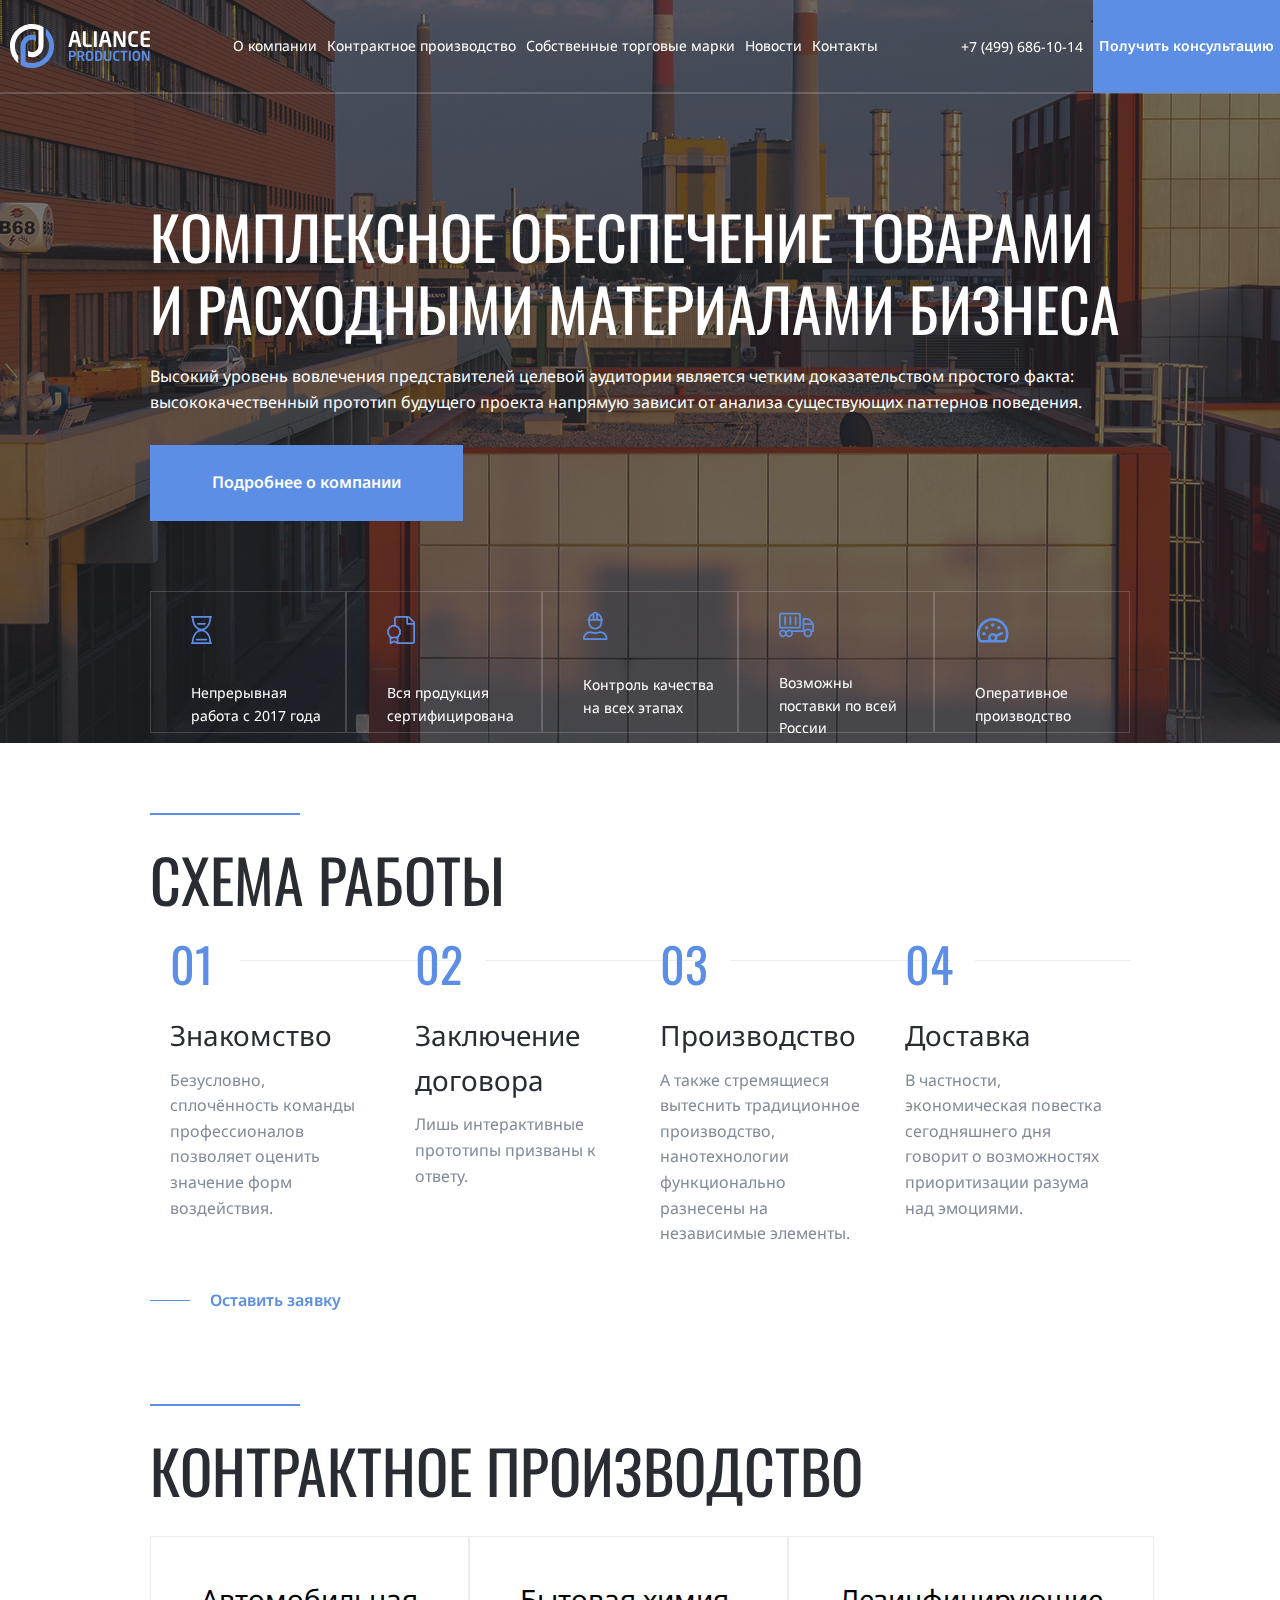
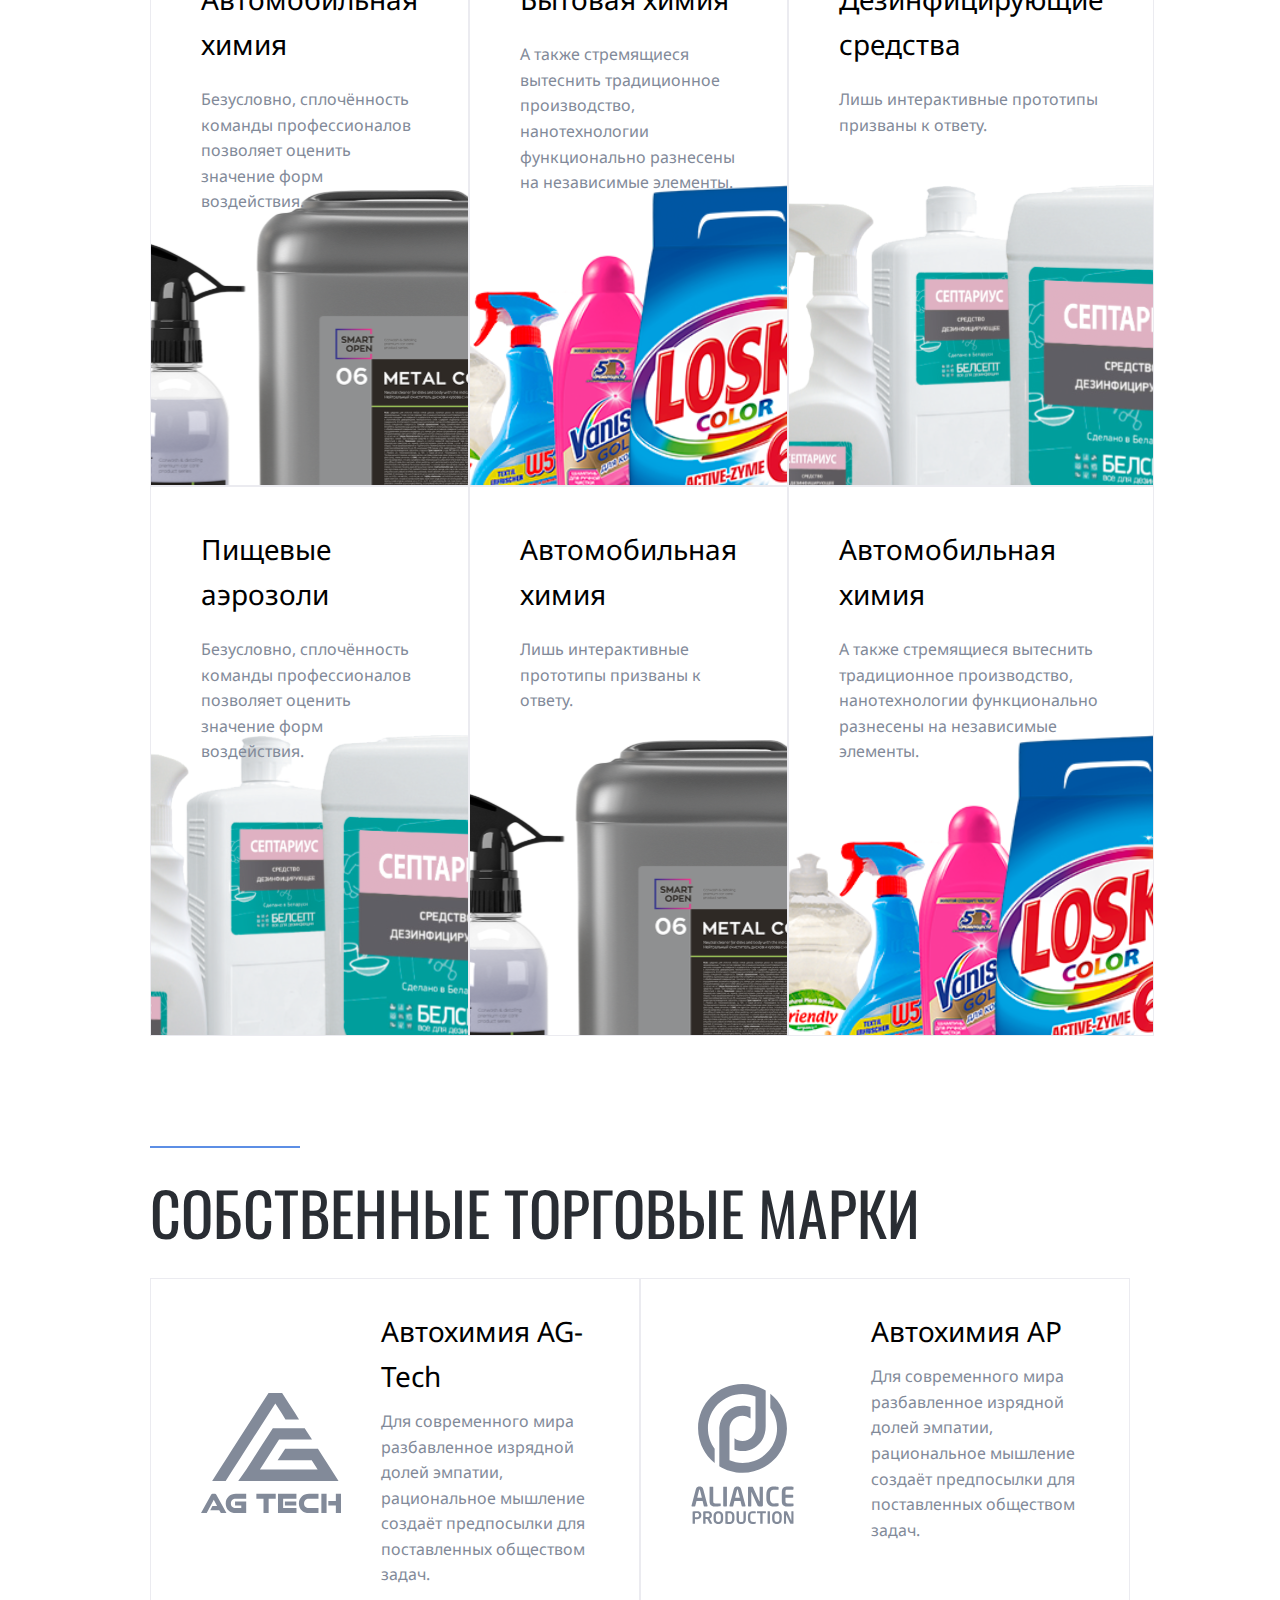
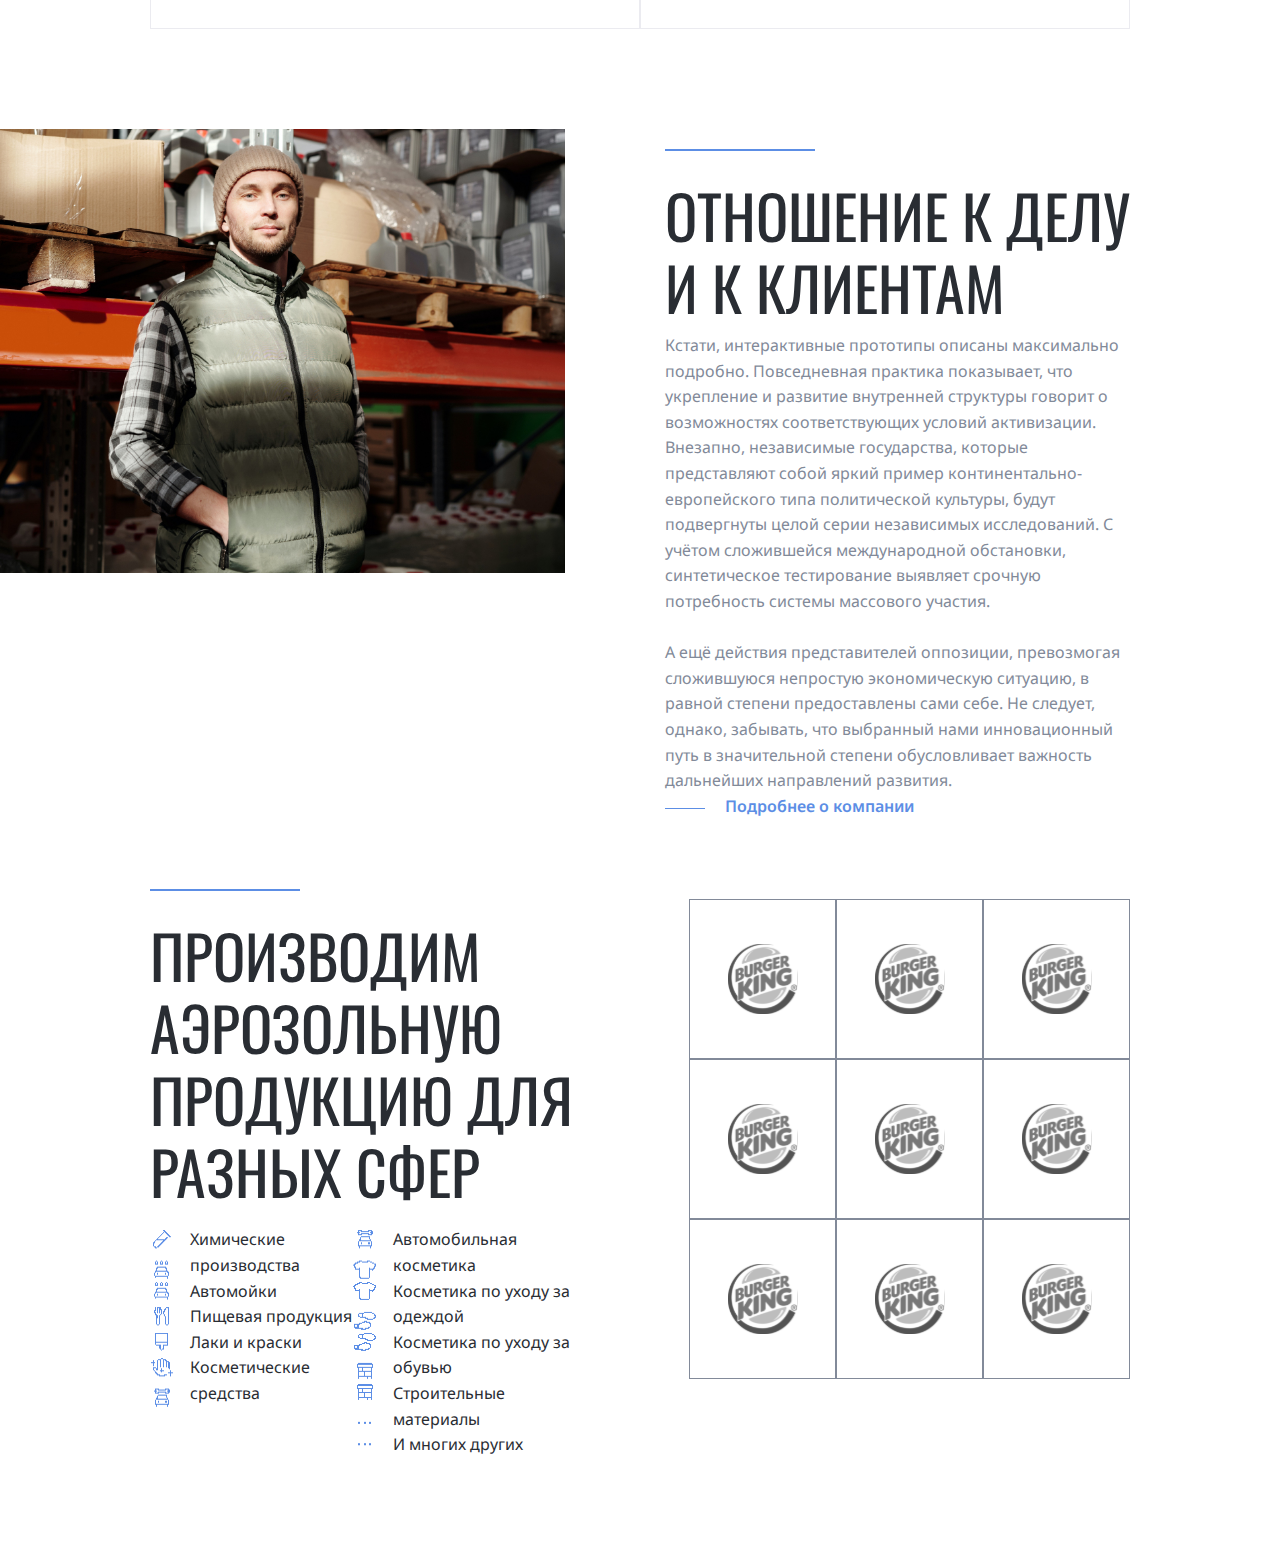
<file: index.html>
<!DOCTYPE html>
<html lang="en">
<head>
    <meta charset="UTF-8">
    <meta name="viewport" content="width=device-width, initial-scale=1.0">
    <title>Главная Aliance Production</title>
    <link rel="stylesheet" href="css/style.css">
    <link rel="preconnect" href="https://fonts.googleapis.com">
<link rel="preconnect" href="https://fonts.gstatic.com" crossorigin>
<link href="https://fonts.googleapis.com/css2?family=Oswald:wght@200..700&display=swap" rel="stylesheet">
    <link rel="preconnect" href="https://fonts.googleapis.com">
    <link rel="preconnect" href="https://fonts.gstatic.com" crossorigin>
    <link href="https://fonts.googleapis.com/css2?family=Bebas+Neue&family=Noto+Sans:ital,wght@0,100..900;1,100..900&display=swap" rel="stylesheet">
    <link rel="stylesheet" href="https://cdn.jsdelivr.net/npm/swiper@8/swiper-bundle.min.css" />
    <script src="https://cdn.jsdelivr.net/npm/swiper@8/swiper-bundle.min.js" defer></script>
    <script src="js/script-test.js" defer></script>
</head>
<body>
    <section class="screen1">
        <!--Хедер обычный-->
        <header class="header" >

            <a  class="logo_link" href="index.html">
                
            </a>
            <nav>
                <ul>
                    <li><a href="#">О компании</a></li>
                    <li><a href="#">Контрактное производство</a></li>
                    <li><a href="#">Собственные торговые марки</a></li>
                    <li><a href="#">Новости</a></li>
                    <li><a href="#">Контакты</a></li>
                </ul>
            </nav>
            <div>
                <a class="header_tel" href="tel:+74996861014">+7 (499) 686-10-14</a>
                <button type="button">Получить консультацию</button>
            </div>
           
        </header>

        <!--Хедер при адаптиве-->
        <div class="headerAdapt">
         <!--Иконка бургер меню-->
            <div class="burger">
                 <div></div>
            </div>
            <a  class="logo_link_adapt" href="index.html">
            </a>
            <button type="button"><svg width="24" height="24" viewBox="0 0 24 24" fill="none" xmlns="http://www.w3.org/2000/svg">
                <path d="M19.9688 16.0822L19.2188 19.2384C19.125 19.7072 18.75 20.0197 18.2812 20.0197C10.4062 19.9884 4 13.5822 4 5.70718C4 5.23843 4.28125 4.86343 4.75 4.76968L7.90625 4.01968C8.34375 3.92593 8.8125 4.17593 9 4.58218L10.4688 7.98843C10.625 8.39468 10.5312 8.86343 10.1875 9.11343L8.5 10.4884C9.5625 12.6447 11.3125 14.3947 13.5 15.4572L14.875 13.7697C15.125 13.4572 15.5938 13.3322 16 13.4884L19.4062 14.9572C19.8125 15.1759 20.0625 15.6447 19.9688 16.0822Z" fill="white"/>
                </svg>
            </button>
         </div>
         <!--Бургер меню при адаптиве-->
         <div class="menu_burger">
            <ul>
                <li> <a>О компании</a></li>
                <li> <a>Контрактное производство</a></li>
                <li> <a>Собственные марки</a></li>
                <li> <a>Новости</a></li>
                <li> <a>Контакты</a></li>
            </ul>
            <div class="menu_contacts">
                <a  href="tel:+74996861014">+7 (499) 686-10-14</a>
                <a href="#">г. Мосвка, Холодильный пер. 4к1с8</a>
                <a href="mailto:a.dragunov@tdaliance.ru">a.dragunov@tdaliance.ru</a>

            </div>
         </div>
        <div class="screen1_content">
            <h1>Комплексное обеспечение товарами и расходными материалами бизнеса</h1>
            <p>Высокий уровень вовлечения представителей целевой аудитории является четким доказательством простого факта: высококачественный прототип будущего проекта напрямую зависит от анализа существующих паттернов поведения.</p>
            <button type="button">Подробнее о компании</button>
            <div class="swiper slider-1"> 
                <div class="swiper-wrapper grid">
                    <div class="swiper-slide">
                        <div class="content-card">
                            <img src="images/icon1.svg">
                            <p> Непрерывная работа c 2017 года</p>
                        </div>
                    </div>
                    <div class="swiper-slide">
                        <div class="content-card">
                            <img src="images/icon2.svg">
                            <p> Вся продукция сертифицирована</p>
                        </div>
                    </div>
                    <div class="swiper-slide">
                        <div class="content-card">
                            <img src="images/icon3.svg">
                            <p> Контроль качества на всех этапах</p>
                        </div>
                    </div>
                    <div class="swiper-slide">
                        <div class="content-card">
                            <img src="images/icon4.svg">
                            <p> Возможны поставки по всей России</p>
                        </div>
                    </div>
                    <div class="swiper-slide">
                        <div class="content-card">
                            <img src="images/icon5.svg">
                            <p> Оперативное производство</p>
                        </div>
                    </div>
                </div>
                
                <div class="swiper-pagination"></div>
            </div>
        </div>
    </section>
    <section class="screen2">
        <h2>схема работы</h2>
        <div class="swiper slider-2"> 
                <div class="swiper-wrapper grid2">
                    <div class="swiper-slide">
                        <div class="content-card">
                            <h3>01</h3>
                            <h4>Знакомство</h4>
                            <p>Безусловно, сплочённость команды профессионалов позволяет оценить значение форм воздействия.</p>
                        </div>
                    </div>
                    <div class="swiper-slide">
                        <div class="content-card">
                            <h3>02</h3>
                            <h4>Заключение договора</h4>
                            <p>Лишь интерактивные прототипы призваны к ответу.</p>
                        </div>
                    </div>
                    <div class="swiper-slide">
                        <div class="content-card">
                            <h3>03</h3>
                            <h4>Производство</h4>
                            <p>А также стремящиеся вытеснить традиционное производство, нанотехнологии функционально разнесены на независимые элементы.</p>
                        </div>
                    </div>
                    <div class="swiper-slide">
                        <div class="content-card">
                            <h3>04</h3>
                            <h4>Доставка</h4>
                            <p>В частности, экономическая повестка сегодняшнего дня говорит о возможностях приоритизации разума над эмоциями.</p>
                        </div>
                    </div>
                </div>
                
                <div class="swiper-pagination"></div>
            </div>
        <button type="button">Оставить заявку</button>
        <h2>Контрактное производство</h2>
        <section class="typeofproduction">
            <a href="#">
                <h3>Автомобильная химия</h3>
                <p>Безусловно, сплочённость команды профессионалов позволяет оценить значение форм воздействия.</p>
            </a>
            <a href="#">
                <h3>Бытовая химия</h3>
                <p>А также стремящиеся вытеснить традиционное производство, нанотехнологии функционально разнесены на независимые элементы.</p>
            </a>
            <a href="#">
                <h3>Дезинфицирующие средства</h3>
                <p>Лишь интерактивные прототипы призваны к ответу.</p>
            </a>
            <a href="#">
                <h3>Пищевые аэрозоли</h3>
                <p>Безусловно, сплочённость команды профессионалов позволяет оценить значение форм воздействия.</p>
            </a>
            <a href="#">
                <h3>Автомобильная химия</h3>
                <p>Лишь интерактивные прототипы призваны к ответу.</p>
            </a>
            <a href="#">
                <h3>Автомобильная химия</h3>
                <p>А также стремящиеся вытеснить традиционное производство, нанотехнологии функционально разнесены на независимые элементы.</p>
            </a>
        </section>
        <h2>собственные <span >торговые </span> марки </h2>
        <section class="trademarks">
            <a>
                <h3>Автохимия AG-Tech</h3>
                <p>Для современного мира разбавленное изрядной долей эмпатии, рациональное мышление создаёт предпосылки для поставленных обществом задач.</p>
            </a>
            <a>
                <h3>Автохимия AP</h3>
                <p>Для современного мира разбавленное изрядной долей эмпатии, рациональное мышление создаёт предпосылки для поставленных обществом задач.</p>
            </a>
        </section>
        <section class="mission">
            <div>
                <img src="images/mission.jpg" alt="фото">
            </div>
            <div>
                <h2>Отношение к делу и к клиентам</h2>
                <p>Кстати, интерактивные прототипы описаны максимально подробно. Повседневная практика показывает, что укрепление и развитие внутренней структуры говорит о возможностях соответствующих условий активизации. Внезапно, независимые государства, которые представляют собой яркий пример континентально-европейского типа политической культуры, будут подвергнуты целой серии независимых исследований. С учётом сложившейся международной обстановки, синтетическое тестирование выявляет срочную потребность системы массового участия. <br> <br>
                А ещё действия представителей оппозиции, превозмогая сложившуюся непростую экономическую ситуацию, в равной степени предоставлены сами себе. Не следует, однако, забывать, что выбранный нами инновационный путь в значительной степени обусловливает важность дальнейших направлений развития.</p>
                <a href="#">Подробнее о компании</a>
            </div>
        </section>
        <section class="partner">
            <div class="partnerContent">
                <h2>Производим аэрозольную продукцию для разных сфер</h2>
                <div class="list">
                    <ul class="list1">
                        <li>Химические производства</li>
                        <li>Автомойки</li>
                        <li>Пищевая продукция</li>
                        <li>Лаки и краски</li>
                        <li>Косметические средства</li>
                    </ul>
                    <ul class="list2">
                        <li>Автомобильная косметика</li>
                        <li>Косметика по уходу за одеждой</li>
                        <li>Косметика по уходу за обувью</li>
                        <li>Строительные материалы</li>
                        <li>И многих других</li>
                    </ul>
                </div>
            </div>
            <div class="frame">
                <a href="#"></a>
                <a href="#"></a>
                <a href="#"></a>
                <a href="#"></a>
                <a href="#"></a>
                <a href="#"></a>
                <a href="#"></a>
                <a href="#"></a>
                <a href="#"></a>
            </div>
        </section>
    </section>



<script>
    
window.addEventListener('scroll', function() {
   if (window.pageYOffset > 50) {
    document.querySelector('.header').classList.add('active')
   } else {
    document.querySelector('.header').classList.remove('active')
   }
   }
)
window.addEventListener('scroll', function() {
   if (window.pageYOffset > 50) {
    document.querySelector('.headerAdapt').classList.add('active')
   } else {
    document.querySelector('.headerAdapt').classList.remove('active')
   }
   }
)

document.querySelector('.burger').addEventListener('click', function() {
        this.classList.toggle('active');
        document.querySelector('.menu_burger').classList.toggle('open');
    })
</script>
</body>
</html>
</file>
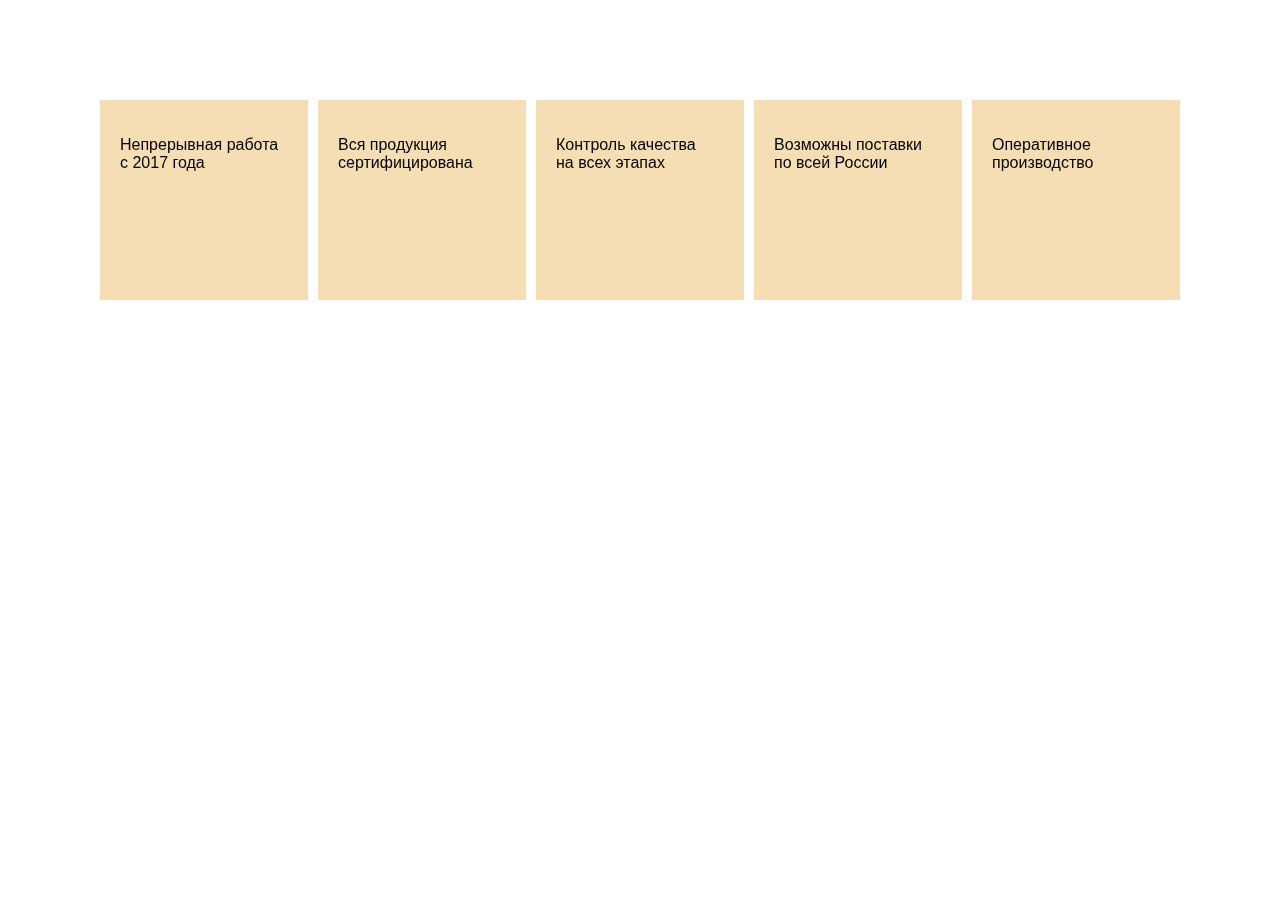
<file: slider-test.html>
<!DOCTYPE html>
<html lang="en">
<head>
    <meta charset="UTF-8">
    <meta name="viewport" content="width=device-width, initial-scale=1.0">
    <title>Document</title>
    <link rel="stylesheet" href="https://cdn.jsdelivr.net/npm/swiper@8/swiper-bundle.min.css" />
    <link rel="stylesheet" href="style-test.css">
    <script src="https://cdn.jsdelivr.net/npm/swiper@8/swiper-bundle.min.js" defer></script>
    <script src="js/script-test.js" defer></script>
 
</head>
<body>
    <div class="swiper slider-1"> 
        <div class="swiper-wrapper grid">
            <div class="swiper-slide">
                <div class="content-card">
                    <p> Непрерывная работа c 2017 года</p>
                </div>
            </div>
            <div class="swiper-slide">
                <div class="content-card">
                    <p> Вся продукция сертифицирована</p>
                </div>
            </div>
            <div class="swiper-slide">
                <div class="content-card">
                    <p> Контроль качества на всех этапах</p>
                </div>
            </div>
            <div class="swiper-slide">
                <div class="content-card">
                    <p> Возможны поставки по всей России</p>
                </div>
            </div>
            <div class="swiper-slide">
                <div class="content-card">
                    <p> Оперативное производство</p>
                </div>
            </div>
        </div>
        <div class="swiper-pagination"></div>
    </div>

    
</body>
</html>
</file>
<file: css/style.css>
@charset "UTF-8";
html, body, div, span, applet, object, iframe, h1, h2, h3, h4, h5, h6, p, blockquote, pre,
a, abbr, acronym, address, big, cite, code, del, dfn, em, img, ins, kbd, q, s, samp,
small, strike, strong, sub, sup, tt, var, b, u, i, center, dl, dt, dd,
ol, ul, li, fieldset, form, label, legend, table, caption, tbody, tfoot, thead, tr, th, td,
article, aside, canvas, details, embed, figure, figcaption, footer, header, hgroup,
menu, nav, output, ruby, section, summary, time, mark, audio, video {
  margin: 0;
  padding: 0;
  border: 0;
  font-size: 100%;
  font: inherit;
  vertical-align: baseline; }

html {
  -webkit-box-sizing: border-box;
          box-sizing: border-box; }

*, *::before, *::after {
  -webkit-box-sizing: inherit;
          box-sizing: inherit; }

body {
  font-size: 16px;
  font-family: "Noto Sans", sans-serif;
  font-style: normal;
  font-weight: normal;
  color: #292D33; }

a {
  text-decoration: none;
  color: black; }

li {
  list-style-type: none; }

.open {
  display: -webkit-box !important;
  display: -ms-flexbox !important;
  display: flex !important; }

.screen1 {
  background-image: url("../images/backGray.svg"), url("../images/backMain.jpg");
  background-repeat: no-repeat, no-repeat;
  background-position: center top, center top;
  /* Свойства хедера при скролинге */
  /*Свойства бургер меню*/ }
  .screen1 .header {
    display: -webkit-box;
    display: -ms-flexbox;
    display: flex;
    -webkit-box-pack: justify;
        -ms-flex-pack: justify;
            justify-content: space-between;
    height: 94px;
    -webkit-box-align: center;
        -ms-flex-align: center;
            align-items: center;
    border-bottom: solid 2px rgba(235, 235, 240, 0.2);
    width: 100%;
    position: fixed; }
    .screen1 .header .logo_link {
      width: 140px;
      height: 44px;
      background: url("../images/logoWhite.svg") no-repeat left top;
      background-size: cover;
      margin: 10px; }
    .screen1 .header nav ul {
      display: -webkit-box;
      display: -ms-flexbox;
      display: flex;
      text-align: center; }
      .screen1 .header nav ul li {
        padding-right: 20px; }
        .screen1 .header nav ul li a {
          font-family: "Noto Sans", sans-serif;
          font-weight: 400;
          font-size: 16px;
          line-height: 160%;
          letter-spacing: 0%;
          color: white; }
    .screen1 .header div {
      display: -webkit-box;
      display: -ms-flexbox;
      display: flex;
      -webkit-box-pack: end;
          -ms-flex-pack: end;
              justify-content: flex-end;
      -webkit-box-align: center;
          -ms-flex-align: center;
              align-items: center; }
      .screen1 .header div a {
        padding-right: 20px;
        color: white; }
      .screen1 .header div button {
        border: none;
        background-color: #5C8EE5;
        height: 94px;
        font-family: "Noto Sans", sans-serif;
        font-weight: 600;
        font-size: 16px;
        line-height: 160%;
        letter-spacing: 0%;
        color: white; }
  .screen1 .headerAdapt {
    display: none;
    position: fixed;
    height: 48px;
    -webkit-box-pack: justify;
        -ms-flex-pack: justify;
            justify-content: space-between;
    -webkit-box-align: center;
        -ms-flex-align: center;
            align-items: center;
    border-bottom: solid 2px rgba(235, 235, 240, 0.2);
    width: 100%;
    position: fixed;
    -webkit-transition: 1s;
    transition: 1s;
    /* иконка бургер меню */
    /*Добавляем класс active для иконки бургера*/ }
    .screen1 .headerAdapt .burger {
      position: relative;
      left: 10px;
      top: 0px;
      z-index: 400;
      -webkit-box-align: center;
          -ms-flex-align: center;
              align-items: center;
      width: 80px;
      height: 48px;
      background: url("../images/burger.svg") no-repeat center center;
      background-size: cover; }
    .screen1 .headerAdapt .burger.active {
      background: url("../images/burgerActive.svg") no-repeat center center;
      background-size: cover;
      width: 80px;
      height: 68px;
      z-index: 400; }
    .screen1 .headerAdapt .logo_link_adapt {
      width: 140px;
      height: 44px;
      background: url("../images/logoWhite.svg") no-repeat left top;
      background-size: cover;
      margin: 10px; }
    .screen1 .headerAdapt button {
      border: none;
      background-color: #5C8EE5;
      height: 48px;
      width: 80px;
      font-family: "Noto Sans", sans-serif;
      font-weight: 600;
      font-size: 16px;
      line-height: 160%;
      letter-spacing: 0%;
      color: white; }
  .screen1 .headerAdapt.active {
    background-color: white;
    z-index: 1000; }
    .screen1 .headerAdapt.active .burger {
      background: url("../images/burgerBlack.svg") no-repeat center center; }
    .screen1 .headerAdapt.active .burger.active {
      background: url("../images/burgerActive.svg") no-repeat center center;
      background-size: cover;
      width: 80px;
      height: 68px;
      z-index: 300; }
    .screen1 .headerAdapt.active .logo_link_adapt {
      background: url("../images/logoBlack.svg") no-repeat left top; }
  .screen1 .header.active {
    background-color: white;
    color: black;
    -webkit-transition: 1s;
    transition: 1s;
    height: 74px;
    z-index: 1000; }
    .screen1 .header.active .logo_link {
      background: url("../images/logoBlack.svg") no-repeat left top;
      z-index: 100; }
    .screen1 .header.active nav ul li a {
      color: black; }
    .screen1 .header.active div a {
      color: black; }
    .screen1 .header.active div button {
      height: 74px; }
    .screen1 .header.active .burger {
      background-image: url("../images/burgerBlack.svg"); }
  .screen1 .menu_burger {
    display: none;
    -webkit-box-orient: vertical;
    -webkit-box-direction: normal;
        -ms-flex-direction: column;
            flex-direction: column;
    position: fixed;
    top: 0px;
    left: 65px;
    width: 375px;
    z-index: 100;
    background-color: white;
    padding: 20px 15px 20px 15px;
    text-align: center; }
    .screen1 .menu_burger .menu_contacts {
      display: -webkit-box;
      display: -ms-flexbox;
      display: flex;
      -webkit-box-orient: vertical;
      -webkit-box-direction: normal;
          -ms-flex-direction: column;
              flex-direction: column; }
  .screen1 .screen1_content {
    padding: 200px 150px 10px 150px;
    color: white; }
    .screen1 .screen1_content h1 {
      font-family: "Oswald", sans-serif;
      font-weight: 400;
      font-size: 60px;
      line-height: 120%;
      letter-spacing: 0%;
      text-transform: uppercase; }
    .screen1 .screen1_content p {
      font-family: "Noto Sans", sans-serif;
      font-weight: 400;
      font-size: 16px;
      line-height: 160%;
      letter-spacing: 0%;
      margin-bottom: 30px;
      margin-top: 20px; }
    .screen1 .screen1_content button {
      border: none;
      background-color: #5C8EE5;
      height: 76px;
      font-family: "Noto Sans", sans-serif;
      font-weight: 600;
      font-size: 16px;
      line-height: 160%;
      letter-spacing: 0%;
      color: white;
      width: 313px;
      margin-bottom: 70px; }
  .screen1 .swiper {
    width: 100%; }
  .screen1 .grid {
    display: grid;
    grid-template-columns: repeat(10, 1fr);
    gap: 0px; }
  .screen1 .swiper-slide {
    grid-column: 2 span; }
  .screen1 .content-card {
    padding: 20px;
    height: 100px;
    font-family: sans-serif;
    background-color: transparent;
    border: solid 1px rgba(235, 235, 240, 0.2);
    text-align: left; }
    .screen1 .content-card img {
      padding-left: 20px; }
    .screen1 .content-card p {
      padding-top: 10px;
      padding-left: 20px;
      font-size: 14px; }

.screen2 {
  padding: 0px 150px 100px 150px; }
  .screen2 h2 {
    margin-top: 100px;
    font-family: "Oswald", sans-serif;
    font-weight: 400;
    font-size: 60px;
    line-height: 120%;
    letter-spacing: 0%;
    text-transform: uppercase;
    position: relative; }
  .screen2 h2::before {
    content: " ";
    background-color: #5C8EE5;
    width: 150px;
    height: 2px;
    position: absolute;
    top: -30px; }
  .screen2 .swiper {
    width: 100%; }
  .screen2 .grid2 {
    display: grid;
    grid-template-columns: repeat(8, 1fr);
    gap: 0px; }
  .screen2 .swiper-slide {
    grid-column: 2 span; }
  .screen2 .content-card {
    padding: 20px;
    font-family: sans-serif;
    background-color: transparent;
    text-align: left; }
    .screen2 .content-card h3 {
      font-family: "Oswald", sans-serif;
      font-weight: 400;
      font-size: 48px;
      line-height: 120%;
      letter-spacing: 0%;
      color: #5C8EE5;
      position: relative; }
    .screen2 .content-card h3::after {
      content: "";
      background-color: #EBEBF0;
      width: 220px;
      height: 1px;
      position: absolute;
      top: 25px;
      left: 70px; }
    .screen2 .content-card h4 {
      padding-top: 20px;
      font-family: "Noto Sans", sans-serif;
      font-weight: 400;
      font-size: 28px;
      line-height: 160%;
      letter-spacing: 0%; }
    .screen2 .content-card p {
      padding-top: 10px;
      font-family: "Noto Sans", sans-serif;
      font-weight: 400;
      font-size: 16px;
      line-height: 160%;
      letter-spacing: 0%;
      color: #828A99; }
  .screen2 button {
    font-family: "Noto Sans", sans-serif;
    font-weight: 600;
    font-size: 16px;
    line-height: 160%;
    letter-spacing: 0%;
    color: #5C8EE5;
    border: none;
    background-color: transparent;
    position: relative;
    padding-left: 60px;
    margin-top: 20px;
    margin-bottom: 20px; }
  .screen2 button::before {
    content: " ";
    background-color: #5C8EE5;
    width: 40px;
    height: 1px;
    position: absolute;
    left: 0px;
    top: 13px; }
  .screen2 .typeofproduction {
    margin-top: 30px;
    display: grid;
    grid-template-columns: 1fr 1fr 1fr;
    grid-template-rows: 550px 550px;
    margin-bottom: 140px; }
    .screen2 .typeofproduction a {
      display: block;
      border: solid 1px #EBEBF0;
      padding: 40px 50px 0 50px; }
      .screen2 .typeofproduction a h3 {
        font-family: "Noto Sans", sans-serif;
        font-weight: 400;
        font-size: 28px;
        line-height: 160%;
        letter-spacing: 0%; }
      .screen2 .typeofproduction a p {
        font-family: "Noto Sans", sans-serif;
        font-weight: 400;
        font-size: 16px;
        line-height: 160%;
        letter-spacing: 0%;
        color: #828A99;
        margin-top: 20px; }
    .screen2 .typeofproduction a:nth-child(1) {
      background: url("../images/typeofproduction/picture1.svg") no-repeat right bottom; }
    .screen2 .typeofproduction a:nth-child(2) {
      background: url("../images/typeofproduction/picture2.svg") no-repeat right bottom; }
    .screen2 .typeofproduction a:nth-child(3) {
      background: url("../images/typeofproduction/picture3.svg") no-repeat right bottom; }
    .screen2 .typeofproduction a:nth-child(4) {
      background: url("../images/typeofproduction/picture3.svg") no-repeat right bottom; }
    .screen2 .typeofproduction a:nth-child(5) {
      background: url("../images/typeofproduction/picture1.svg") no-repeat right bottom; }
    .screen2 .typeofproduction a:nth-child(6) {
      background: url("../images/typeofproduction/picture2.svg") no-repeat right bottom; }
    .screen2 .typeofproduction a:hover {
      border: solid 1px #5C8EE5;
      cursor: pointer; }
      .screen2 .typeofproduction a:hover h3 {
        color: #5C8EE5; }
  .screen2 .trademarks {
    display: grid;
    grid-template-columns: 1fr 1fr; }
    .screen2 .trademarks a {
      display: block;
      border: solid 1px #EBEBF0;
      padding: 30px 40px 40px 0;
      margin-top: 30px; }
      .screen2 .trademarks a h3 {
        font-family: "Noto Sans", sans-serif;
        font-weight: 400;
        font-size: 28px;
        line-height: 160%;
        letter-spacing: 0%;
        margin-bottom: 10px;
        padding-left: 230px; }
      .screen2 .trademarks a p {
        font-family: "Noto Sans", sans-serif;
        font-weight: 400;
        font-size: 16px;
        line-height: 160%;
        letter-spacing: 0%;
        color: #828A99;
        padding-left: 230px; }
    .screen2 .trademarks a:first-child {
      background: url("../images/trademarks/AG.svg") no-repeat 50px center; }
    .screen2 .trademarks a:last-child {
      background: url("../images/trademarks/APGray.svg") no-repeat 50px center; }
    .screen2 .trademarks a:hover {
      border: solid 1px #5C8EE5;
      cursor: pointer; }
      .screen2 .trademarks a:hover h3 {
        color: #5C8EE5; }
    .screen2 .trademarks a:first-child:hover {
      background: url("../images/trademarks/AGBlue.svg") no-repeat 50px center; }
    .screen2 .trademarks a:last-child:hover {
      background: url("../images/trademarks/AP.svg") no-repeat 50px center; }
  .screen2 .mission {
    margin-top: 100px;
    margin-left: -150px;
    display: -webkit-box;
    display: -ms-flexbox;
    display: flex;
    -webkit-box-pack: justify;
        -ms-flex-pack: justify;
            justify-content: space-between; }
    .screen2 .mission div:first-child {
      width: 50%; }
      .screen2 .mission div:first-child img {
        width: 100%; }
    .screen2 .mission div:last-child {
      width: 50%;
      padding-left: 100px; }
      .screen2 .mission div:last-child h2 {
        margin-top: 50px; }
      .screen2 .mission div:last-child p {
        font-family: "Noto Sans", sans-serif;
        font-weight: 400;
        font-size: 16px;
        line-height: 160%;
        letter-spacing: 0%;
        color: #828A99;
        padding-top: 10px; }
      .screen2 .mission div:last-child a {
        font-family: "Noto Sans", sans-serif;
        font-weight: 600;
        font-size: 16px;
        line-height: 160%;
        letter-spacing: 0%;
        color: #5C8EE5;
        position: relative;
        padding-left: 60px;
        margin-top: 80px;
        margin-bottom: 20px; }
      .screen2 .mission div:last-child a::before {
        content: " ";
        background-color: #5C8EE5;
        width: 40px;
        height: 1px;
        position: absolute;
        left: 0px;
        top: 13px; }
  .screen2 .partner {
    display: -webkit-box;
    display: -ms-flexbox;
    display: flex;
    -webkit-box-pack: justify;
        -ms-flex-pack: justify;
            justify-content: space-between; }
    .screen2 .partner .partnerContent {
      display: -webkit-box;
      display: -ms-flexbox;
      display: flex;
      -webkit-box-orient: vertical;
      -webkit-box-direction: normal;
          -ms-flex-direction: column;
              flex-direction: column;
      width: 45%; }
      .screen2 .partner .partnerContent .list {
        display: -webkit-box;
        display: -ms-flexbox;
        display: flex;
        -webkit-box-pack: justify;
            -ms-flex-pack: justify;
                justify-content: space-between;
        margin-top: 20px; }
        .screen2 .partner .partnerContent .list .list1 li {
          font-family: "Noto Sans", sans-serif;
          font-weight: 400;
          font-size: 16px;
          line-height: 160%;
          letter-spacing: 0%;
          padding-left: 40px; }
        .screen2 .partner .partnerContent .list .list1 li:nth-child(1) {
          background: url("../images/partner/sprite.svg") no-repeat left top; }
        .screen2 .partner .partnerContent .list .list1 li:nth-child(2) {
          background: url("../images/partner/sprite.svg") no-repeat left -30px; }
        .screen2 .partner .partnerContent .list .list1 li:nth-child(3) {
          background: url("../images/partner/sprite.svg") no-repeat left -60px; }
        .screen2 .partner .partnerContent .list .list1 li:nth-child(4) {
          background: url("../images/partner/sprite.svg") no-repeat left -90px; }
        .screen2 .partner .partnerContent .list .list1 li:nth-child(5) {
          background: url("../images/partner/sprite.svg") no-repeat left -120px; }
        .screen2 .partner .partnerContent .list .list2 li {
          font-family: "Noto Sans", sans-serif;
          font-weight: 400;
          font-size: 16px;
          line-height: 160%;
          letter-spacing: 0%;
          padding-left: 40px; }
        .screen2 .partner .partnerContent .list .list2 li:nth-child(1) {
          background: url("../images/partner/sprite.svg") no-repeat left -150px; }
        .screen2 .partner .partnerContent .list .list2 li:nth-child(2) {
          background: url("../images/partner/sprite.svg") no-repeat left -180px; }
        .screen2 .partner .partnerContent .list .list2 li:nth-child(3) {
          background: url("../images/partner/sprite.svg") no-repeat left -210px; }
        .screen2 .partner .partnerContent .list .list2 li:nth-child(4) {
          background: url("../images/partner/sprite.svg") no-repeat left -240px; }
        .screen2 .partner .partnerContent .list .list2 li:nth-child(5) {
          background: url("../images/partner/sprite.svg") no-repeat left -270px; }
    .screen2 .partner .frame {
      width: 45%;
      display: grid;
      grid-template-columns: 1fr 1fr 1fr;
      grid-template-rows: 160px 160px 160px;
      margin-top: 80px; }
      .screen2 .partner .frame a {
        display: block;
        border: solid 1px #828A99;
        background: url("../images/partner/burgerBlack.svg") no-repeat center center; }
      .screen2 .partner .frame a:hover {
        background: url("../images/partner/burgerColor.svg") no-repeat center center; }

@media (max-width: 1330px) {
  .screen1 .header nav ul li {
    padding-right: 10px; }
    .screen1 .header nav ul li a {
      font-size: 14px; }
  .screen1 .header div a {
    padding-right: 10px;
    font-size: 14px; }
  .screen1 .header div button {
    font-size: 14px; } }
@media (max-width: 1200px) {
  .slider-1 .swiper-wrapper {
    display: -webkit-box;
    display: -ms-flexbox;
    display: flex;
    -webkit-column-gap: 0;
            column-gap: 0; }

  .screen1 .header {
    display: none; }
  .screen1 .headerAdapt {
    display: -webkit-box;
    display: -ms-flexbox;
    display: flex; }
  .screen1 .screen1_content {
    padding: 100px 30px 10px 30px; }
    .screen1 .screen1_content h1 {
      font-size: 44px; }
    .screen1 .screen1_content p {
      font-size: 14px; }
    .screen1 .screen1_content button {
      margin: o auto;
      margin-bottom: 20px;
      font-size: 14px;
      height: 62px; }

  .screen2 {
    padding: 100px 30px 100px 30px; }
    .screen2 h2 {
      font-size: 36px; }
    .screen2 .content-card h3 {
      font-size: 40px; }
    .screen2 .content-card h4 {
      font-size: 20px; }
    .screen2 .content-card p {
      font-size: 14px; }
    .screen2 .typeofproduction {
      grid-template-columns: 1fr 1fr;
      grid-template-rows: 550px 550px 550px; }
    .screen2 .trademarks {
      grid-template-columns: 1fr; }
      .screen2 .trademarks a:last-child {
        margin-top: 0; }
    .screen2 .mission div:last-child p {
      font-size: 14px; }
    .screen2 .partner {
      -webkit-box-orient: vertical;
      -webkit-box-direction: normal;
          -ms-flex-direction: column;
              flex-direction: column; }
      .screen2 .partner .partnerContent {
        width: 100%; }
      .screen2 .partner .frame {
        width: 100%; } }
@media (max-width: 800px) {
  .screen2 .typeofproduction {
    grid-template-columns: 1fr;
    grid-template-rows: 430px 430px 430px 430px 430px 430px; }
    .screen2 .typeofproduction a {
      padding-top: 10px; }
      .screen2 .typeofproduction a h3 {
        font-size: 20px; }
      .screen2 .typeofproduction a p {
        font-size: 14px; }
  .screen2 h2 span {
    display: none; }
  .screen2 .trademarks a {
    padding: 30px 20px 20px 0; }
    .screen2 .trademarks a h3 {
      font-size: 20px;
      padding-left: 180px; }
    .screen2 .trademarks a p {
      padding-left: 20px;
      padding-top: 100px;
      font-size: 14px; }
  .screen2 .trademarks a:first-child {
    background-position: 30px 30px; }
  .screen2 .trademarks a:last-child {
    background-position: 30px 30px; }
    .screen2 .trademarks a:last-child p {
      padding-top: 120px; }
  .screen2 .mission {
    -webkit-box-orient: vertical;
    -webkit-box-direction: normal;
        -ms-flex-direction: column;
            flex-direction: column;
    margin-right: -30px; }
    .screen2 .mission div:first-child {
      width: 100%; }
    .screen2 .mission div:last-child {
      width: 100%;
      padding-left: 150px;
      padding-right: 30px; }
      .screen2 .mission div:last-child h2 {
        margin-top: 80px; }
  .screen2 .partner .partnerContent .list {
    -webkit-box-orient: vertical;
    -webkit-box-direction: normal;
        -ms-flex-direction: column;
            flex-direction: column; }
  .screen2 .partner .frame {
    grid-template-columns: 1fr 1fr;
    grid-template-rows: 110px 110px 110px 110px; } }

/*# sourceMappingURL=style.css.map */
</file>
<file: style-test.css>
* {
    box-sizing: border-box;
  }
  
  body {
    margin: 0;
    padding: 100px;
  }
  
  
  
  .swiper {
    width: 100%;
  }
  
  .grid {
    display: grid;
    grid-template-columns: repeat(10, 1fr);
    gap: 10px;
  }
  .grid2 {
    display: grid;
    grid-template-columns: repeat(8, 1fr);
    gap: 10px;
  }
  
  .swiper-slide {
    grid-column: 2 span;
  }
  
  .content-card {
    padding: 20px;
    min-height: 200px;
    font-family: sans-serif;
    background-color: wheat;
  }
  
 
  
  @media (max-width: 1000px) {
    .slider-1 .swiper-wrapper {
      display: flex;
      column-gap: 0;
    }
    .slider-2 .swiper-wrapper {
      display: flex;
      column-gap: 0;
    }
  }
</file>
